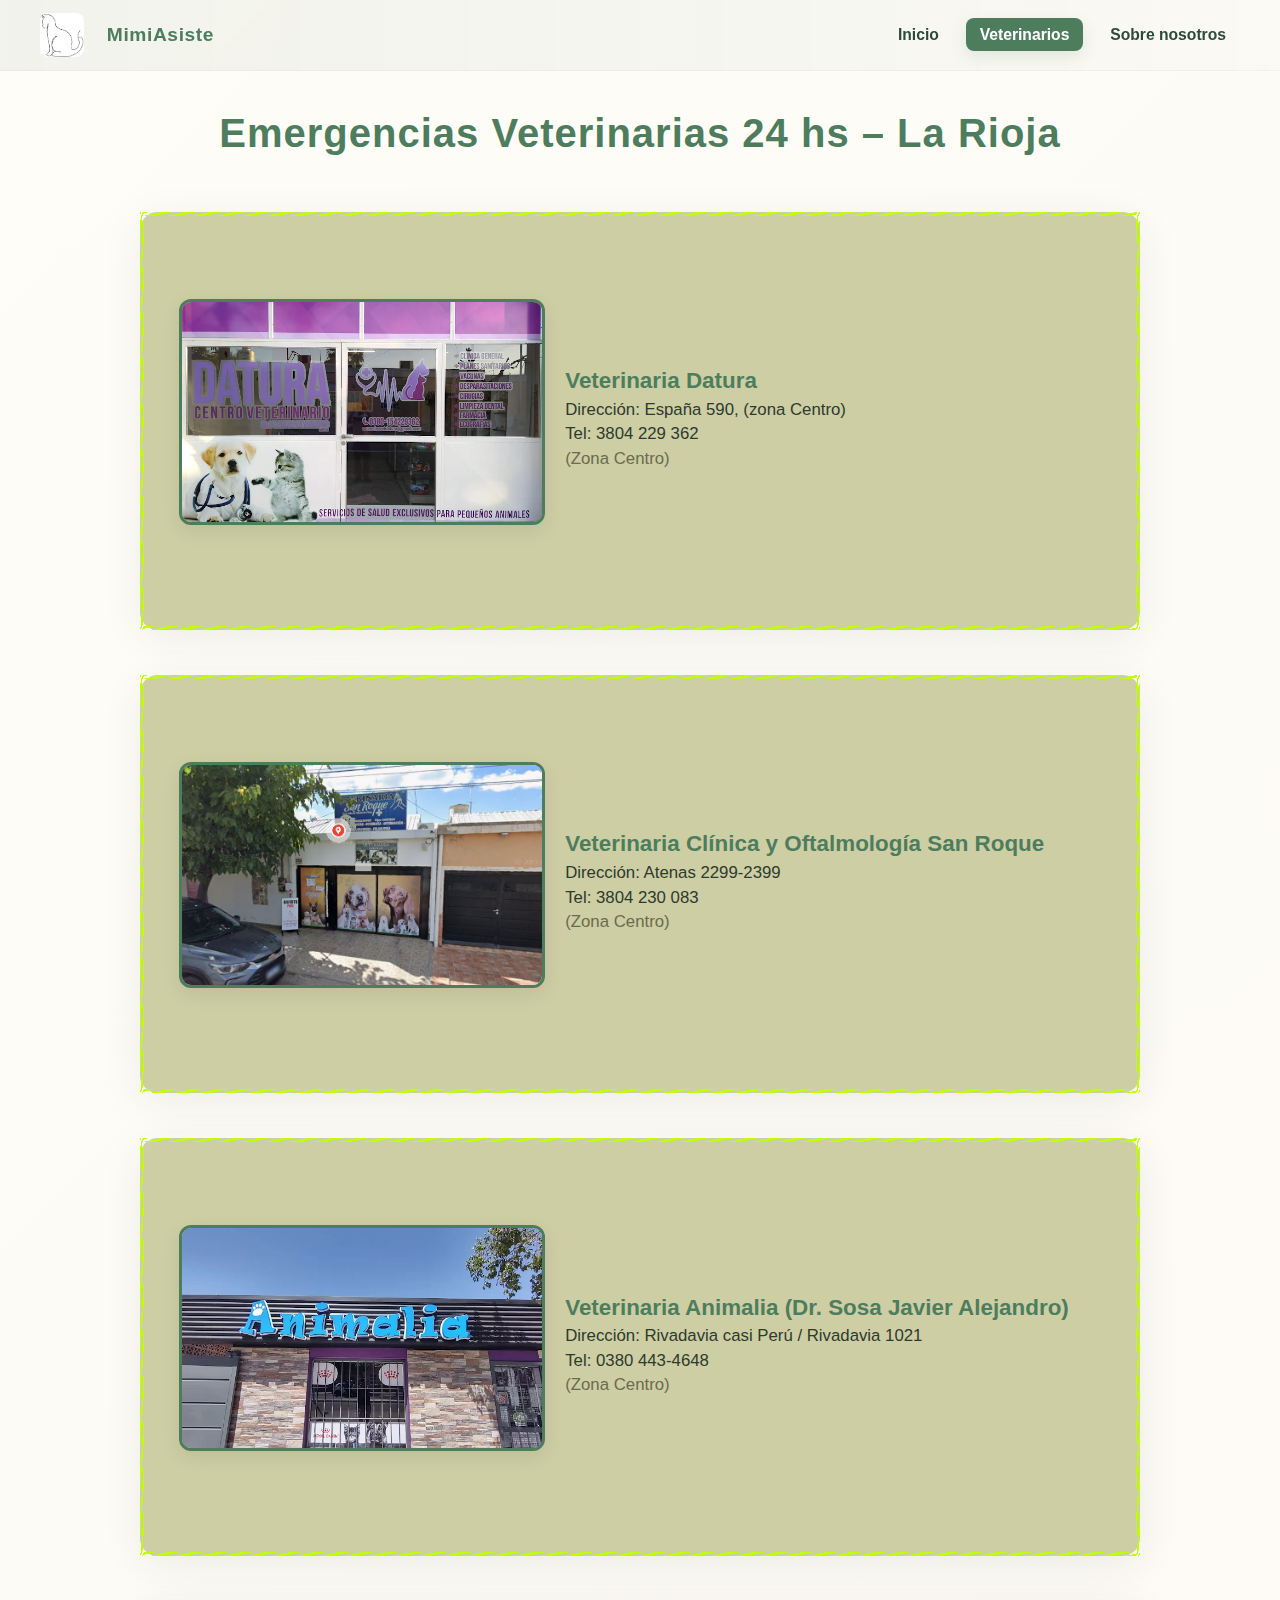
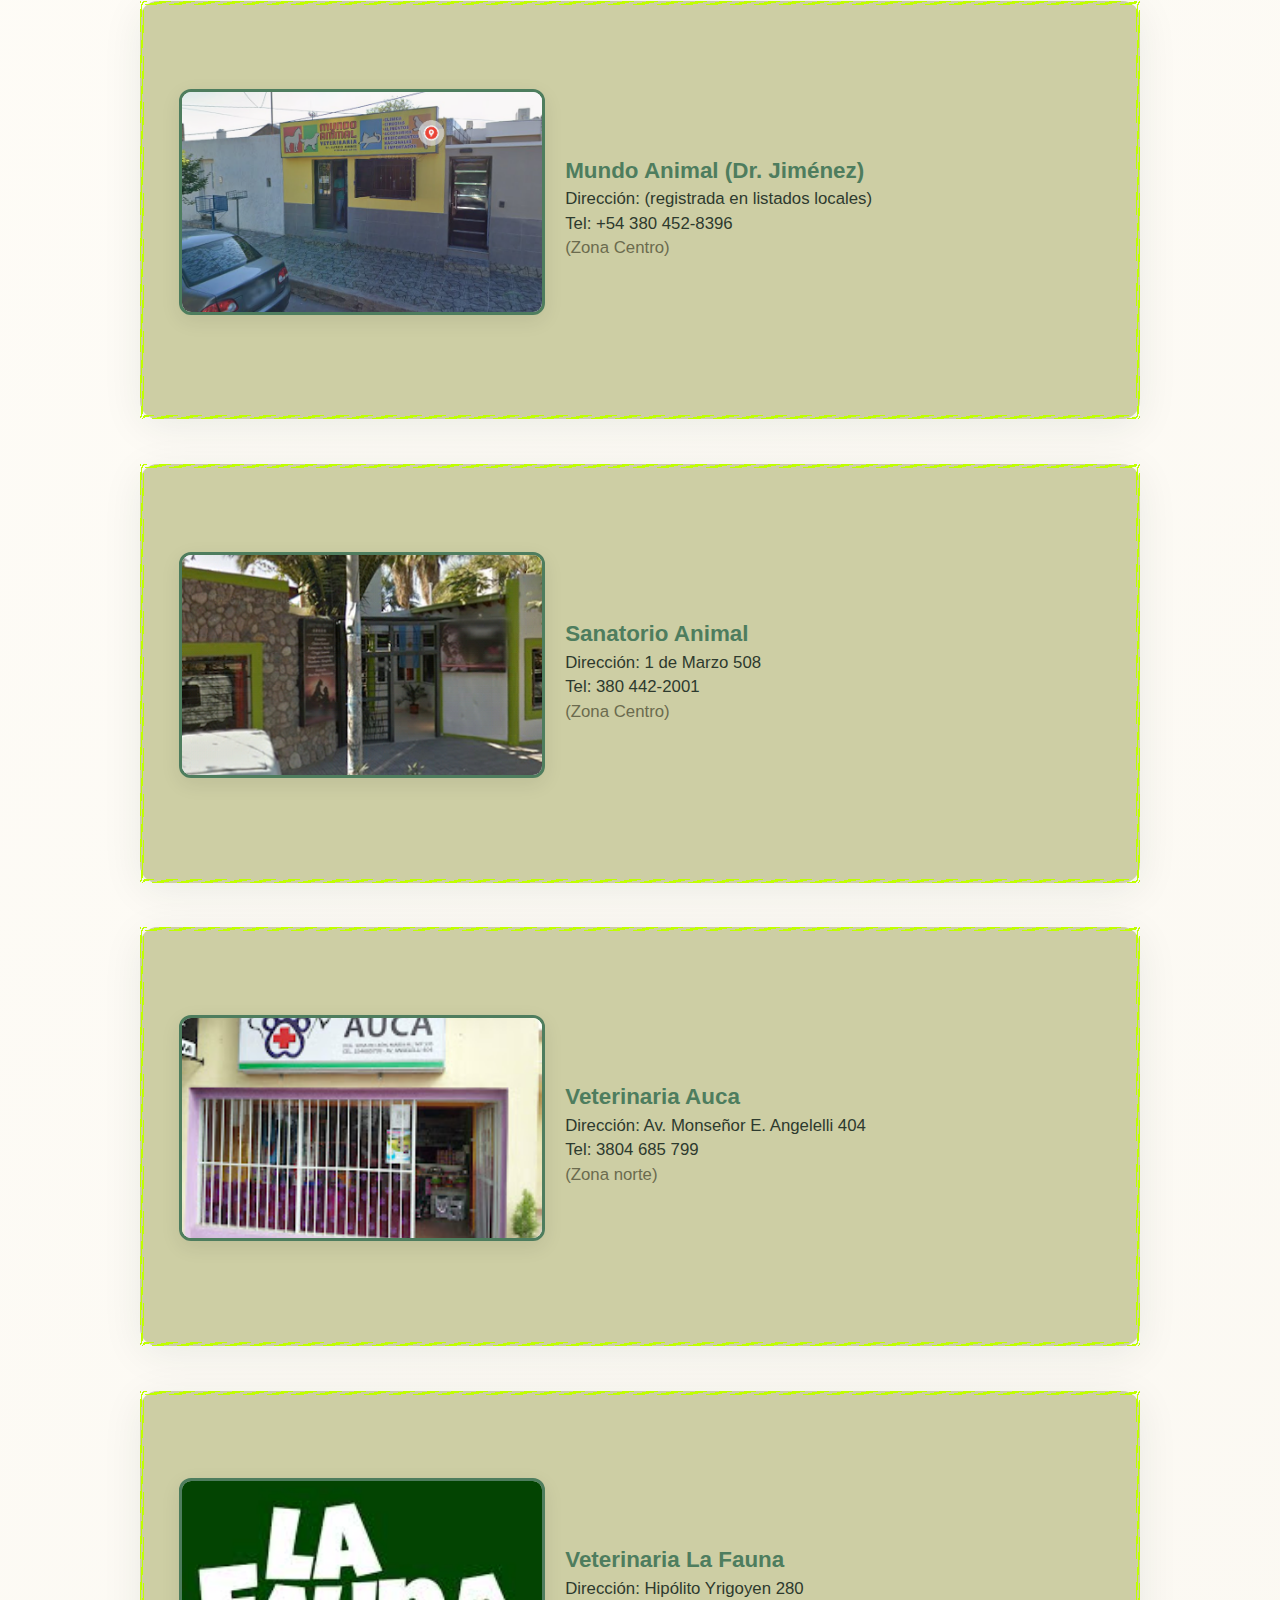
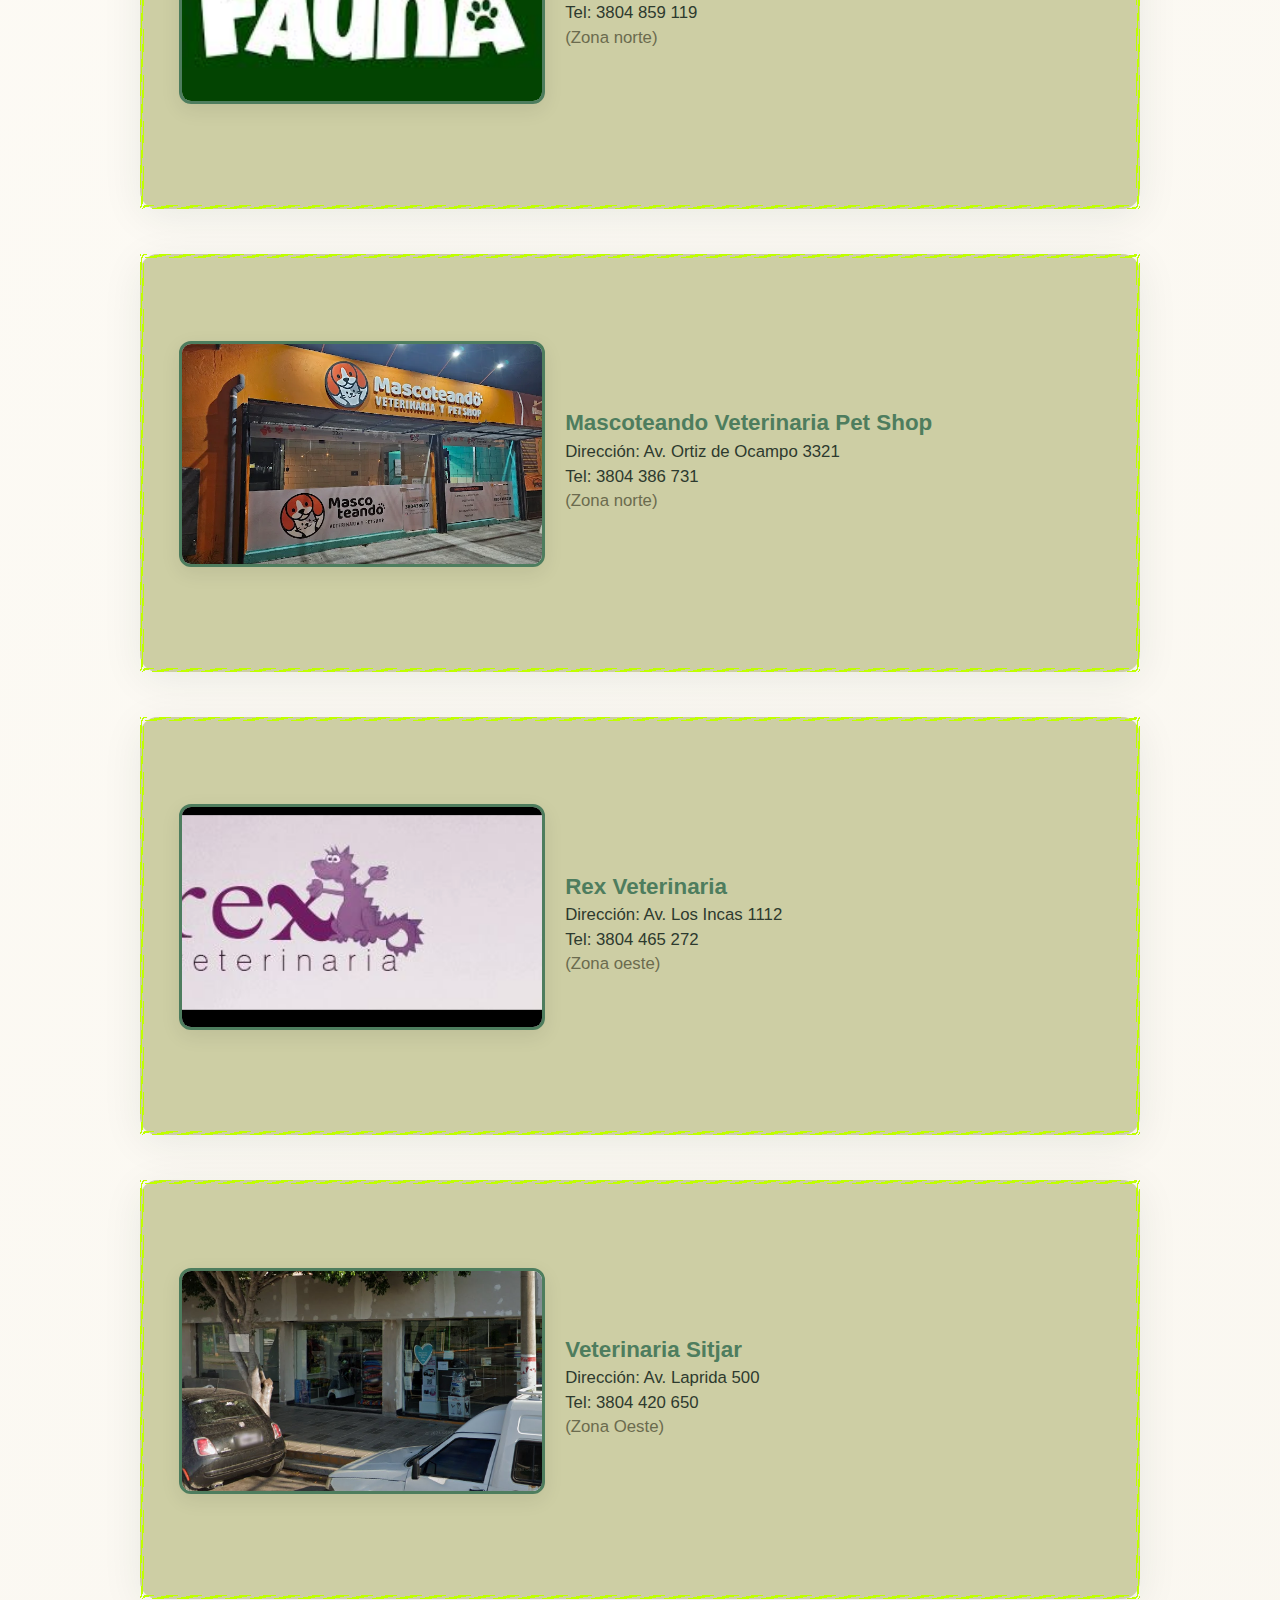
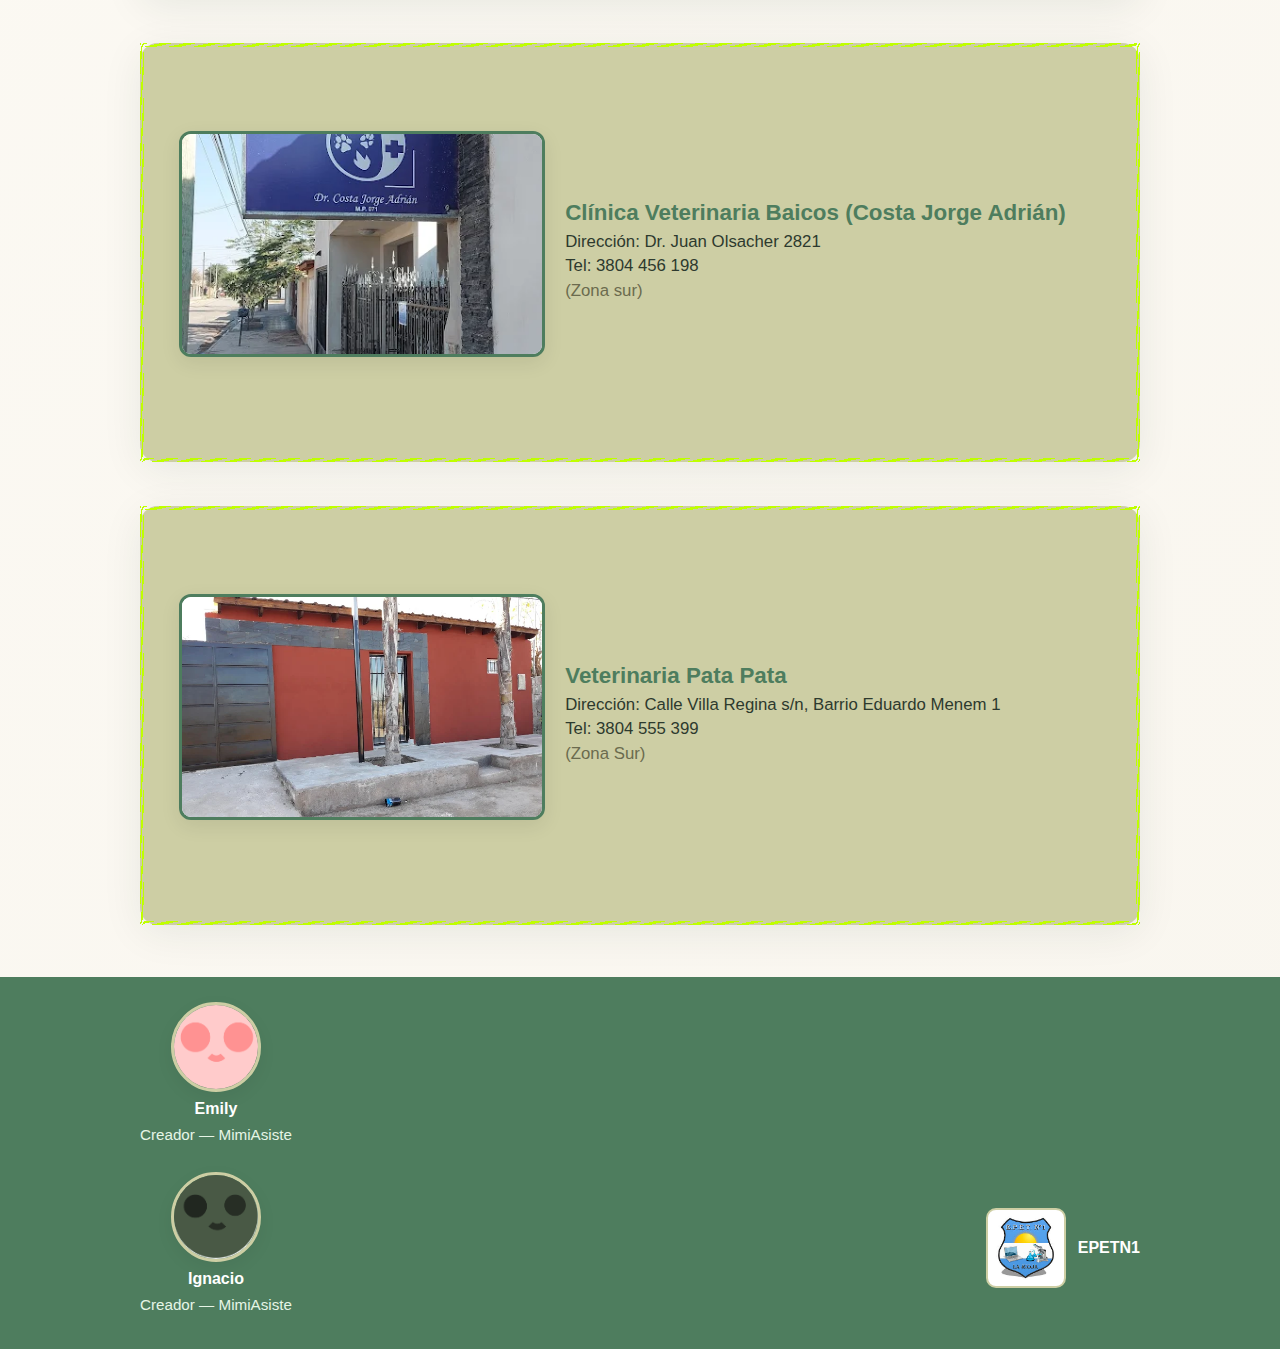
<file: emergencia.html>
<!DOCTYPE html>
<html lang="es">
<head>
  <meta charset="UTF-8">
  <title>Emergencias Veterinarias 24 hs – La Rioja</title>
  <link rel="stylesheet" href="emergencia.css">
</head>
<body>

  <!-- NAV: barra superior -->
  <nav class="site-nav" role="navigation">
    <div class="nav-inner">
      <div class="nav-brand">
        <img src="imagenesmimiasite/miminav.png" alt="Logo MimiAsiste" class="nav-brand-logo">
        <a href="index.html" class="nav-logo">MimiAsiste</a>
      </div>

      <ul class="nav-links" id="nav-links">
        <li><a href="index.html" class="nav-item">Inicio</a></li>
        <li><a href="emergencia.html" class="nav-item active">Veterinarios</a></li>
        <li><a href="sobrenosotros.html" class="nav-item">Sobre nosotros</a></li>
      </ul>

      <button class="nav-toggle" id="nav-toggle" aria-label="Abrir menú">☰</button>
    </div>
  </nav>

  <header>
    <h1 class="emergencia-title">Emergencias Veterinarias 24 hs – La Rioja</h1>
  </header>

  <main class="emergencia-lista">
    <!-- Tarjeta 1 -->
    <div class="emergencia-card">
      <img src="imagenesmimiasite/Datura.webp" alt="Clínica Veterinaria 1" class="emergencia-img">
      <div class="emergencia-info">
        <div class="emergencia-nombre">Veterinaria Datura</div>
        <div class="emergencia-direccion">Dirección: España 590, (zona Centro)</div>
        <div class="emergencia-tel">Tel: 3804 229 362</div>
        <div class="emergencia-extra">(Zona Centro)</div>
      </div>
      <button class="horario-btn" data-horario="jueves 10 a.m.–1 p.m., 6–9 p.m|viernes 10 a.m.–1 p.m., 6–9 p.m|sábado 10 a.m.–2 p.m|domingo Cerrado|lunes Cerrado|martes 6–9 p.m|miércoles 10 a.m.–1 p.m., 6–9 p.m">Horario</button>
    </div>

    <!-- Tarjeta 2 -->
    <div class="emergencia-card">
      <img src="imagenesmimiasite/sanroqueofmalto.png" alt="Clínica Veterinaria 2" class="emergencia-img">
      <div class="emergencia-info">
        <div class="emergencia-nombre">Veterinaria Clínica y Oftalmología San Roque</div>
        <div class="emergencia-direccion">Dirección: Atenas 2299-2399</div>
        <div class="emergencia-tel">Tel: 3804 230 083</div>
        <div class="emergencia-extra">(Zona Centro)</div>
      </div>
      <button class="horario-btn" data-horario="jueves 9:30 a.m.–12 p.m., 3–11:30 p.m|viernes 9:30 a.m.–12 p.m., 3–11:30 p.m|sábado 9:30 a.m.–12 p.m|domingo Cerrado|lunes 9:30 a.m.–12 p.m., 3–11:30 p.m|martes 9:30 a.m.–12 p.m., 3–11:30 p.m|miércoles 9:30 a.m.–12 p.m., 3–11:30 p.m">Horario</button>
    </div>

    <!-- Tarjeta 3 -->
    <div class="emergencia-card">
      <img src="imagenesmimiasite/animalia.webp" alt="Clínica Veterinaria 3" class="emergencia-img">
      <div class="emergencia-info">
        <div class="emergencia-nombre">Veterinaria Animalia (Dr. Sosa Javier Alejandro)</div>
        <div class="emergencia-direccion">Dirección: Rivadavia casi Perú / Rivadavia 1021</div>
        <div class="emergencia-tel">Tel: 0380 443-4648</div>
        <div class="emergencia-extra">(Zona Centro)</div>
      </div>
      <button class="horario-btn" data-horario="jueves 8:30 a.m.–1 p.m., 5:30–9:30 p.m|viernes 8:30 a.m.–1 p.m., 5:30–9:30 p.m|sábado 8:30 a.m.–1:30 p.m|domingo Cerrado|lunes 8:30 a.m.–1 p.m., 5:30–9:30 p.m|martes 8:30 a.m.–1 p.m., 5:30–9:30 p.m|miércoles 8:30 a.m.–1 p.m., 5:30–9:30 p.m">Horario</button>
    </div>

    <!-- Tarjeta 4 -->
    <div class="emergencia-card">
      <img src="imagenesmimiasite/Captura de pantalla 2025-11-12 153633.png" alt="Clínica Veterinaria 4" class="emergencia-img">
      <div class="emergencia-info">
        <div class="emergencia-nombre">Mundo Animal (Dr. Jiménez)</div>
        <div class="emergencia-direccion">Dirección: (registrada en listados locales)</div>
        <div class="emergencia-tel">Tel: +54 380 452-8396</div>
        <div class="emergencia-extra">(Zona Centro)</div>
      </div>
      <button class="horario-btn" data-horario="jueves 9 a.m.–1 p.m., 6–9:30 p.m|viernes 9 a.m.–1 p.m., 6–9:30 p.m|sábado 9 a.m.–1 p.m|domingo Cerrado|lunes 9 a.m.–1 p.m., 6–9:30 p.m|martes 9 a.m.–1 p.m., 6–9:30 p.m|miércoles 9 a.m.–1 p.m., 6–9:30 p.m">Horario</button>
    </div>

    <!-- Tarjeta 5 -->
    <div class="emergencia-card">
      <img src="imagenesmimiasite/sanatorioanimal.webp" alt="Clínica Veterinaria 5" class="emergencia-img">
      <div class="emergencia-info">
        <div class="emergencia-nombre">Sanatorio Animal</div>
        <div class="emergencia-direccion">Dirección: 1 de Marzo 508</div>
        <div class="emergencia-tel">Tel: 380 442-2001</div>
        <div class="emergencia-extra">(Zona Centro)</div>
      </div>
      <button class="horario-btn" data-horario="jueves 9 a.m.–9:30 p.m|viernes 9 a.m.–9:30 p.m|sábado 9 a.m.–1 p.m|domingo Cerrado|lunes 9 a.m.–1 p.m., 5–9 p.m|martes 9 a.m.–1 p.m., 5–9 p.m|miércoles 9 a.m.–9:30 p.m">Horario</button>
    </div>

    <!-- Tarjeta 6 -->
    <div class="emergencia-card">
      <img src="imagenesmimiasite/auca.jpg" alt="Clínica Veterinaria 6" class="emergencia-img">
      <div class="emergencia-info">
        <div class="emergencia-nombre">Veterinaria Auca</div>
        <div class="emergencia-direccion">Dirección: Av. Monseñor E. Angelelli 404</div>
        <div class="emergencia-tel">Tel: 3804 685 799</div>
        <div class="emergencia-extra">(Zona norte)</div>
      </div>
      <button class="horario-btn" data-horario="jueves 9:30 a.m.–12:30 p.m., 6:01–9 p.m|viernes 9:30 a.m.–12:30 p.m., 6:01–9 p.m|sábado 9:30 a.m.–12:30 p.m|domingo Cerrado|lunes 9:30 a.m.–12:30 p.m., 6:01–9 p.m|martes 9:30 a.m.–12:30 p.m., 6:01–9 p.m|miércoles 9:30 a.m.–12:30 p.m., 6:01–9 p.m">Horario</button>
    </div>

    <!-- Tarjeta 7 -->
    <div class="emergencia-card">
      <img src="imagenesmimiasite/lafauna.jpg" alt="Clínica Veterinaria 7" class="emergencia-img">
      <div class="emergencia-info">
        <div class="emergencia-nombre">Veterinaria La Fauna</div>
        <div class="emergencia-direccion">Dirección: Hipólito Yrigoyen 280</div>
        <div class="emergencia-tel">Tel: 3804 859 119</div>
        <div class="emergencia-extra">(Zona norte)</div>
      </div>
      <button class="horario-btn" data-horario="Lo sentimos mucho! este centro veterinario no nos brinda su horario">Horario</button>
    </div>

    <!-- Tarjeta 8 -->
    <div class="emergencia-card">
      <img src="imagenesmimiasite/Mascoteando.webp" alt="Clínica Veterinaria 8" class="emergencia-img">
      <div class="emergencia-info">
        <div class="emergencia-nombre">Mascoteando Veterinaria Pet Shop</div>
        <div class="emergencia-direccion">Dirección: Av. Ortiz de Ocampo 3321</div>
        <div class="emergencia-tel">Tel: 3804 386 731</div>
        <div class="emergencia-extra">(Zona norte)</div>
      </div>
      <button class="horario-btn" data-horario="miércoles 9:30 a.m.–1:30 p.m., 6–10 p.m|jueves 9:30 a.m.–1:30 p.m., 6–10 p.m|viernes 9:30 a.m.–1:30 p.m., 6–10 p.m|sábado 9:30 a.m.–1:30 p.m., 6–10 p.m|domingo Cerrado|lunes 9:30 a.m.–1:30 p.m., 6–10 p.m|martes 9:30 a.m.–1:30 p.m., 6–10 p.m">Horario</button>
    </div>

    <!-- Tarjeta 9 -->
    <div class="emergencia-card">
      <img src="imagenesmimiasite/Captura de pantalla 2025-11-12 160041.png" alt="Clínica Veterinaria 9" class="emergencia-img">
      <div class="emergencia-info">
        <div class="emergencia-nombre">Rex Veterinaria</div>
        <div class="emergencia-direccion">Dirección: Av. Los Incas 1112</div>
        <div class="emergencia-tel">Tel: 3804 465 272</div>
        <div class="emergencia-extra">(Zona oeste)</div>
      </div>
      <button class="horario-btn" data-horario="miércoles 8:30 a.m.–12:30 p.m., 5:30–9 p.m|jueves 8:30 a.m.–12:30 p.m., 5:30–9 p.m|viernes 8:30 a.m.–12:30 p.m., 5:30–9 p.m|sábado 9:30 a.m.–12:30 p.m|domingo Cerrado|lunes 8:30 a.m.–12:30 p.m., 5:30–9 p.m|martes 8:30 a.m.–12:30 p.m., 5:30–9 p.m">Horario</button>
    </div>

    <!-- Tarjeta 10 -->
    <div class="emergencia-card">
      <img src="imagenesmimiasite/sitjar.png" alt="Clínica Veterinaria 10" class="emergencia-img">
      <div class="emergencia-info">
        <div class="emergencia-nombre">Veterinaria Sitjar</div>
        <div class="emergencia-direccion">Dirección: Av. Laprida 500</div>
        <div class="emergencia-tel">Tel: 3804 420 650</div>
        <div class="emergencia-extra">(Zona Oeste)</div>
      </div>
      <button class="horario-btn" data-horario="miércoles 9 a.m.–1 p.m., 6–9 p.m|jueves 9 a.m.–1 p.m., 6–9 p.m|viernes 9 a.m.–1 p.m., 6–9 p.m|sábado 9 a.m.–1 p.m|domingo Cerrado|lunes 9 a.m.–1 p.m., 6–9 p.m|martes 9 a.m.–1 p.m., 6–9 p.m">Horario</button>
    </div>

    <!-- Tarjeta 11 -->
    <div class="emergencia-card">
      <img src="imagenesmimiasite/BAICOSS.webp" alt="Clínica Veterinaria 11" class="emergencia-img">
      <div class="emergencia-info">
        <div class="emergencia-nombre">Clínica Veterinaria Baicos (Costa Jorge Adrián)</div>
        <div class="emergencia-direccion">Dirección: Dr. Juan Olsacher 2821</div>
        <div class="emergencia-tel">Tel: 3804 456 198</div>
        <div class="emergencia-extra">(Zona sur)</div>
      </div>
      <button class="horario-btn" data-horario="miércoles 9:30 a.m.–12:30 p.m., 5–9 p.m|jueves 9:30 a.m.–12:30 p.m., 5–9 p.m|viernes 9:30 a.m.–12:30 p.m., 5–9 p.m|sábado Cerrado|domingo Cerrado|lunes 9:30 a.m.–12:30 p.m., 5–9 p.m|martes 9:30 a.m.–12:30 p.m., 5–9 p.m">Horario</button>
    </div>

    <!-- Tarjeta 12 -->
    <div class="emergencia-card">
      <img src="imagenesmimiasite/patapata.webp" alt="Clínica Veterinaria 12" class="emergencia-img">
      <div class="emergencia-info">
        <div class="emergencia-nombre">Veterinaria Pata Pata</div>
        <div class="emergencia-direccion">Dirección: Calle Villa Regina s/n, Barrio Eduardo Menem 1</div>
        <div class="emergencia-tel">Tel: 3804 555 399</div>
        <div class="emergencia-extra">(Zona Sur)</div>
      </div>
      <button class="horario-btn" data-horario="Estamos buscando sus nuevos horarios, lo sentimos">Horario</button>
    </div>

  </main>

 <footer class="site-footer">
    <div class="footer-inner">
      <div class="footer-creador">
        <img src="imagenesmimiasite/logoemii.png" alt="Tu nombre" class="footer-foto">
        <div class="footer-nombre">Emily</div>
        <div class="footer-role">Creador — MimiAsiste</div>
        <div class="footer-redes">
        
        </div>
      </div>
      <div class="footer-inner">
      <div class="footer-creador">
        <img src="imagenesmimiasite/nachoo.png" alt="Tu nombre" class="footer-foto">
        <div class="footer-nombre">Ignacio</div>
        <div class="footer-role">Creador — MimiAsiste</div>
        <div class="footer-redes">
        </div>
      </div>
      <div class="footer-inst">
        <img src="imagenesmimiasite/epet.jpg" alt="Logo Institución" class="footer-logo">
        <div>EPETN1</div>
      </div>
    </div>
  </footer>

  <script>
    // Activar enlace nav según página actual
    (function(){
      const links = document.querySelectorAll('.nav-item');
      const currentPath = window.location.pathname;
      links.forEach(link => {
        link.classList.remove('active');
        if (link.getAttribute('href').includes(currentPath.split('/').pop())) {
          link.classList.add('active');
        }
      });
    })();

    // Toggle del menú móvil
    (function(){
      const toggle = document.getElementById('nav-toggle');
      const links = document.getElementById('nav-links');
      if (!toggle || !links) return;
      toggle.addEventListener('click', () => {
        links.classList.toggle('open');
      });
      document.addEventListener('click', (e) => {
        if (!links.classList.contains('open')) return;
        if (e.target === toggle || links.contains(e.target)) return;
        links.classList.remove('open');
      });
    })();

    // Modal de horario
    document.querySelectorAll('.horario-btn').forEach(btn=>{
      btn.addEventListener('click', e=>{
        e.stopPropagation();
        const horarioRaw = btn.dataset.horario || '';
        const lines = horarioRaw.split('|').filter(Boolean);
        const listItems = lines.map(l=>`<li>${l.trim()}</li>`).join('');
        const modal = document.createElement('div');
        modal.className = 'horario-modal-bg';
        modal.innerHTML = `
          <div class="horario-modal">
            <button class="horario-close" aria-label="Cerrar">&times;</button>
            <h3>Horario</h3>
            <ul class="horario-list">${listItems}</ul>
          </div>
        `;
        document.body.appendChild(modal);
        modal.addEventListener('click', ()=> modal.remove());
        modal.querySelector('.horario-modal').addEventListener('click', e=> e.stopPropagation());
        modal.querySelector('.horario-close').addEventListener('click', ()=> modal.remove());
        const escHandler = (ev)=> { if(ev.key==='Escape') { modal.remove(); document.removeEventListener('keydown', escHandler); } };
        document.addEventListener('keydown', escHandler);
      });
    });
  </script>
</body>
</html>
</file>
<file: emergencia.css>
:root {
  --verde-pastel: #cdcea4;
  --beige: #f9f6ef;
  --verde-oscuro: #4e7d5e;
  --verde-lima: #bfff00;
  --sombra: 0 2px 12px #0002;
  --beige-claro: #fffdf8;
}

body {
  font-family: 'Segoe UI', Arial, sans-serif;
  background: linear-gradient(135deg, var(--beige-claro) 0%, var(--beige) 100%);
  color: #2d3a2e;
  margin: 0;
  min-height: 100vh;
}

.emergencia-title {
  text-align: center;
  font-size: 2.5rem;
  color: var(--verde-oscuro);
  margin: 2.5rem 0 2rem 0;
  letter-spacing: 1px;
  font-weight: 800;
}

.emergencia-lista {
  max-width: 700px;
  margin: 0 auto;
  padding: 0 1rem 3rem 1rem;
  display: flex;
  flex-direction: column;
  gap: 2.5rem;
}

.emergencia-card {
  background: var(--verde-pastel);
  border-radius: 18px;
  box-shadow: 0 4px 24px #98aca033;
  /* Animación de borde verde lima */
  border: 4px solid;
  border-image: repeating-linear-gradient(
    120deg,
    var(--verde-lima),
    var(--verde-lima) 10px,
    transparent 10px,
    transparent 20px
  ) 30;
  animation: border-move 2s linear infinite;
  display: flex;
  flex-direction: column;
  align-items: center;
  padding: 2rem 1.5rem 1.5rem 1.5rem;
  gap: 1.2rem;
  transition: box-shadow 0.18s, transform 0.18s;
  position: relative;
  min-height: 340px;
}
@keyframes border-move {
  0% {
    border-image-source: repeating-linear-gradient(
      120deg,
      var(--verde-lima),
      var(--verde-lima) 10px,
      transparent 10px,
      transparent 20px
    );
  }
  100% {
    border-image-source: repeating-linear-gradient(
      480deg,
      var(--verde-lima),
      var(--verde-lima) 10px,
      transparent 10px,
      transparent 20px
    );
  }
}
.emergencia-card:hover {
  box-shadow: 0 8px 32px #b7eacb66;
  transform: scale(1.03);
}

.emergencia-img {
  width: 92%;
  max-width: 420px;
  height: 150px;
  object-fit: cover;
  border-radius: 14px;
  margin-bottom: 1.1rem;
  border: 3px solid var(--verde-oscuro);
  background: #fff;
  box-shadow: 0 2px 8px #0001;
  display: block;
}

.emergencia-info {
  text-align: center;
  width: 100%;
}

.emergencia-nombre {
  font-weight: 700;
  font-size: 1.3rem;
  color: var(--verde-oscuro);
  margin-bottom: 0.3rem;
}

.emergencia-direccion {
  font-size: 1.08rem;
  margin-bottom: 0.2rem;
}

.emergencia-tel {
  font-size: 1.08rem;
  margin-bottom: 0.2rem;
}

.emergencia-24hs {
  background: #4e7d5e;
  color: #fff;
  border-radius: 0.7em;
  padding: 0.1em 0.7em;
  font-size: 0.95em;
  margin-left: 0.5em;
  font-weight: 600;
}

.emergencia-extra {
  font-size: 1rem;
  color: #6b6b4e;
  margin-top: 0.2rem;
}






/* ...existing code... */

/* botón horario (similar a ver-ubicacion) */
.horario-btn {
  display: none; /* aparece en hover de la tarjeta */
  position: absolute;
  bottom: 1.2rem;
  right: 1.2rem;
  background: #4e7d5e;
  color: #fff;
  border: none;
  border-radius: 1.2em;
  padding: 0.5em 1rem;
  font-size: 1rem;
  font-weight: 700;
  box-shadow: 0 2px 8px #0002;
  cursor: pointer;
  transition: transform .15s, background .15s;
  z-index: 3;
}
.emergencia-card:hover .horario-btn { display: block; animation: fadeInBtn .28s ease; }
@media (max-width:700px){ .horario-btn { display: block; right: 50%; transform: translateX(50%); } }
.horario-btn:hover{ background:#2d3a2e; transform: scale(1.05); }



/* Modal horario */
.horario-modal-bg {
  position: fixed;
  inset: 0;
  background: rgba(0,0,0,0.45);
  z-index: 1200;
  display: flex;
  align-items: center;
  justify-content: center;
  padding: 20px;
}
.horario-modal {
  background: #fff;
  color: #163326;
  width: 100%;
  max-width: 420px;
  border-radius: 14px;
  padding: 18px 18px 14px 18px;
  box-shadow: 0 18px 60px rgba(0,0,0,0.25);
  text-align: left;
  position: relative;
}
.horario-modal h3 {
  margin: 0 0 8px 0;
  color: var(--verde-oscuro);
  font-size: 1.15rem;
}
.horario-list {
  margin: 8px 0 0 16px;
  padding: 0;
  list-style: disc;
  color: #2f4b3f;
  line-height: 1.5;
  font-size: 0.995rem;
}
.horario-close {
  position: absolute;
  top: 10px;
  right: 10px;
  width: 34px;
  height: 34px;
  border-radius: 50%;
  border: none;
  background: var(--verde-pastel);
  color: var(--verde-oscuro);
  font-size: 1.1rem;
  cursor: pointer;
  box-shadow: 0 2px 8px rgba(0,0,0,0.12);
}
.horario-close:hover { background: var(--verde-oscuro); color: #fff; }

/* keep consistency with existing fadeInBtn */
@keyframes fadeInBtn {
  from { opacity: 0; transform: translateY(10px) scale(0.95); }
  to   { opacity: 1; transform: translateY(0) scale(1); }
}

/* ensure emergencia-card has position:relative (if not already) */
.emergencia-card { position: relative; }

/* ...existing code... */


/* ...existing code... */

.emergencia-lista {
  width: 100%;
  max-width: 1000px; /* más ancho para que las tarjetas ocupen espacio */
  margin: 0 auto;
  padding: 1.5rem;
  display: flex;
  flex-direction: column;
  gap: 2.8rem;
}

/* Tarjetas más grandes y alargadas - diseño horizontal en pantallas grandes */
.emergencia-card {
  position: relative;
  display: flex;
  flex-direction: row;
  align-items: center;
  gap: 1.25rem;
  background: var(--verde-pastel);
  border-radius: 18px;
  padding: 2.2rem;
  border: 4px solid;
  border-image: repeating-linear-gradient(
    120deg,
    var(--verde-lima, #bfff00),
    var(--verde-lima, #bfff00) 10px,
    transparent 10px,
    transparent 20px
  ) 30;
  box-shadow: 0 8px 40px rgba(17,49,39,0.08);
  min-height: 340px; /* más alto */
  transition: transform 0.22s ease, box-shadow 0.22s ease;
  overflow: hidden;
}
.emergencia-card:hover {
  transform: translateY(-6px) scale(1.01);
  box-shadow: 0 22px 60px rgba(17,49,39,0.14);
}

/* Imagen rectangular a la izquierda */
.emergencia-img {
  width: 360px;        /* image más grande */
  height: 220px;
  object-fit: cover;
  border-radius: 12px;
  border: 3px solid var(--verde-oscuro);
  box-shadow: 0 6px 20px rgba(0,0,0,0.08);
  flex-shrink: 0;
}

/* Info a la derecha, alineada a la izquierda */
.emergencia-info {
  flex: 1 1 auto;
  text-align: left;
  padding-right: 1rem;
}

/* Ajustes tipográficos para ocupar el espacio */
.emergencia-nombre { font-size: 1.4rem; margin-bottom: .35rem; }
.emergencia-direccion, .emergencia-tel, .emergencia-extra {
  font-size: 1.05rem;
  margin-bottom: .28rem;
}

/* Botón horario en esquina inferior derecha de la tarjeta */
.horario-btn {
  display: none;
  position: absolute;
  bottom: 18px;
  right: 18px;
  background: var(--verde-oscuro);
  color: #fff;
  border: none;
  border-radius: 1.2em;
  padding: 0.6em 1.1em;
  font-size: 1rem;
  font-weight: 700;
  cursor: pointer;
  box-shadow: 0 6px 18px rgba(0,0,0,0.12);
  transition: transform .16s, background .16s;
  z-index: 4;
}
.emergencia-card:hover .horario-btn { display: inline-block; animation: fadeInBtn .28s ease; }

/* Responsive: en pantallas pequeñas las tarjetas vuelven a columna */
@media (max-width: 900px) {
  .emergencia-lista { padding: 1rem; gap: 1.6rem; }
  .emergencia-card {
    flex-direction: column;
    padding: 1.2rem;
    min-height: auto;
  }
  .emergencia-img {
    width: 100%;
    height: 160px;
    border-radius: 10px;
  }
  .emergencia-info { text-align: center; padding: 0; }
  .horario-btn { position: static; display: block; margin: 0.8rem auto 0; transform: none; }
}

/* ...existing code... */



/* ...existing code... */

/* Nav superior - verde, minimalista y con logo */
.site-nav {
  width: 100%;
  background: linear-gradient(90deg, rgba(78,125,94,0.08), rgba(78,125,94,0.02));
  backdrop-filter: blur(4px);
  position: sticky;
  top: 0;
  z-index: 1000;
  border-bottom: 1px solid rgba(78,125,94,0.06);
}

.nav-inner {
  max-width: 1200px;
  margin: 0 auto;
  padding: 0.8rem 18px;
  display: flex;
  align-items: center;
  gap: 1.5rem;
  justify-content: space-between;
}

/* Brand: logo + nombre */
.nav-brand {
  display: flex;
  align-items: center;
  gap: 0.8rem;
}

.nav-brand-logo {
  width: 44px;
  height: 44px;
  object-fit: contain;
  border-radius: 8px;
}

.nav-logo {
  color: var(--verde-oscuro);
  font-weight: 800;
  font-size: 1.2rem;
  text-decoration: none;
  letter-spacing: 0.6px;
  padding: 6px 10px;
  border-radius: 8px;
  transition: color .15s;
}
.nav-logo:hover { color: var(--verde-pastel); }

/* Links */
.nav-links {
  display: flex;
  gap: 0.8rem;
  list-style: none;
  margin: 0;
  padding: 0;
  align-items: center;
}

.nav-item {
  color: #2d4a38;
  text-decoration: none;
  padding: 8px 14px;
  border-radius: 8px;
  font-weight: 600;
  font-size: 0.98rem;
  transition: background .15s, color .15s, transform .12s;
}

.nav-item:hover {
  background: var(--verde-pastel);
  color: #fff;
  transform: translateY(-1px);
}

.nav-item.active {
  background: var(--verde-oscuro);
  color: #fff;
  box-shadow: 0 6px 16px rgba(78,125,94,0.14);
}

/* Toggle button (mobile) */
.nav-toggle {
  display: none;
  background: var(--verde-oscuro);
  color: #fff;
  border: none;
  padding: 8px 12px;
  border-radius: 8px;
  font-size: 1.1rem;
  cursor: pointer;
  box-shadow: 0 6px 18px rgba(78,125,94,0.12);
  transition: background .15s;
}
.nav-toggle:hover { background: #2d3a2e; }

/* Mobile responsive */
@media (max-width: 900px) {
  .nav-toggle { display: inline-flex; }
  
  .nav-links {
    position: absolute;
    top: 100%;
    right: 18px;
    background: rgba(255,255,255,0.98);
    border-radius: 10px;
    box-shadow: 0 18px 40px rgba(0,0,0,0.08);
    flex-direction: column;
    min-width: 180px;
    padding: 10px;
    display: none;
  }
  
  .nav-links.open { display: flex; }
  
  .nav-item {
    padding: 10px 12px;
    color: #1c372f;
  }
}

/* Footer (igual que sobremosotros) */
.site-footer{
  flex-shrink: 0;
  margin-top: 28px;
  background: var(--verde-oscuro);
  width: 100%;
  box-sizing: border-box;
  display:flex;
  justify-content:center;
  align-items:center;
  padding: 1.6rem 1rem;
}

.footer-inner {
  max-width: var(--max-w, 1000px);
  width: 100%;
  display: flex;
  justify-content: space-between;
  align-items: center;
  gap: 18px;
  flex-wrap: wrap;
}

.footer-creador{
  display:flex;
  flex-direction:column;
  align-items:center;
  gap:8px;
}

.footer-foto{
  width:84px;
  height:84px;
  border-radius:50%;
  object-fit:cover;
  border:3px solid var(--verde-pastel, #cdcea4);
  box-shadow:0 6px 18px rgba(0,0,0,0.06);
}

.footer-nombre{
  color:#fff;
  font-weight:800;
  font-size:1rem;
}

.footer-role{
  color:#e6f5e6;
  font-size:.95rem;
}

.footer-redes {
  display:flex;
  gap:.9rem;
  margin-top:.15rem;
}

.footer-redes a{
  color:#fff;
  text-decoration:none;
  font-size:1.05rem;
}

.footer-redes a:hover{ color: var(--verde-pastel, #cdcea4); }

.footer-inst{
  display:flex;
  align-items:center;
  gap:12px;
  color:#fff;
  font-weight:700;
}

.footer-logo{
  width:64px;
  height:64px;
  object-fit:cover;
  border-radius:10px;
  border:2px solid var(--verde-pastel, #cdcea4);
  background:#fff;
  padding:6px;
}

/* Responsive: apilar contenido en pantallas pequeñas */
@media (max-width:700px){
  .footer-inner { flex-direction: column; align-items: center; text-align: center; }
  .footer-inst { margin-top: 0.6rem; }
}
</file>
